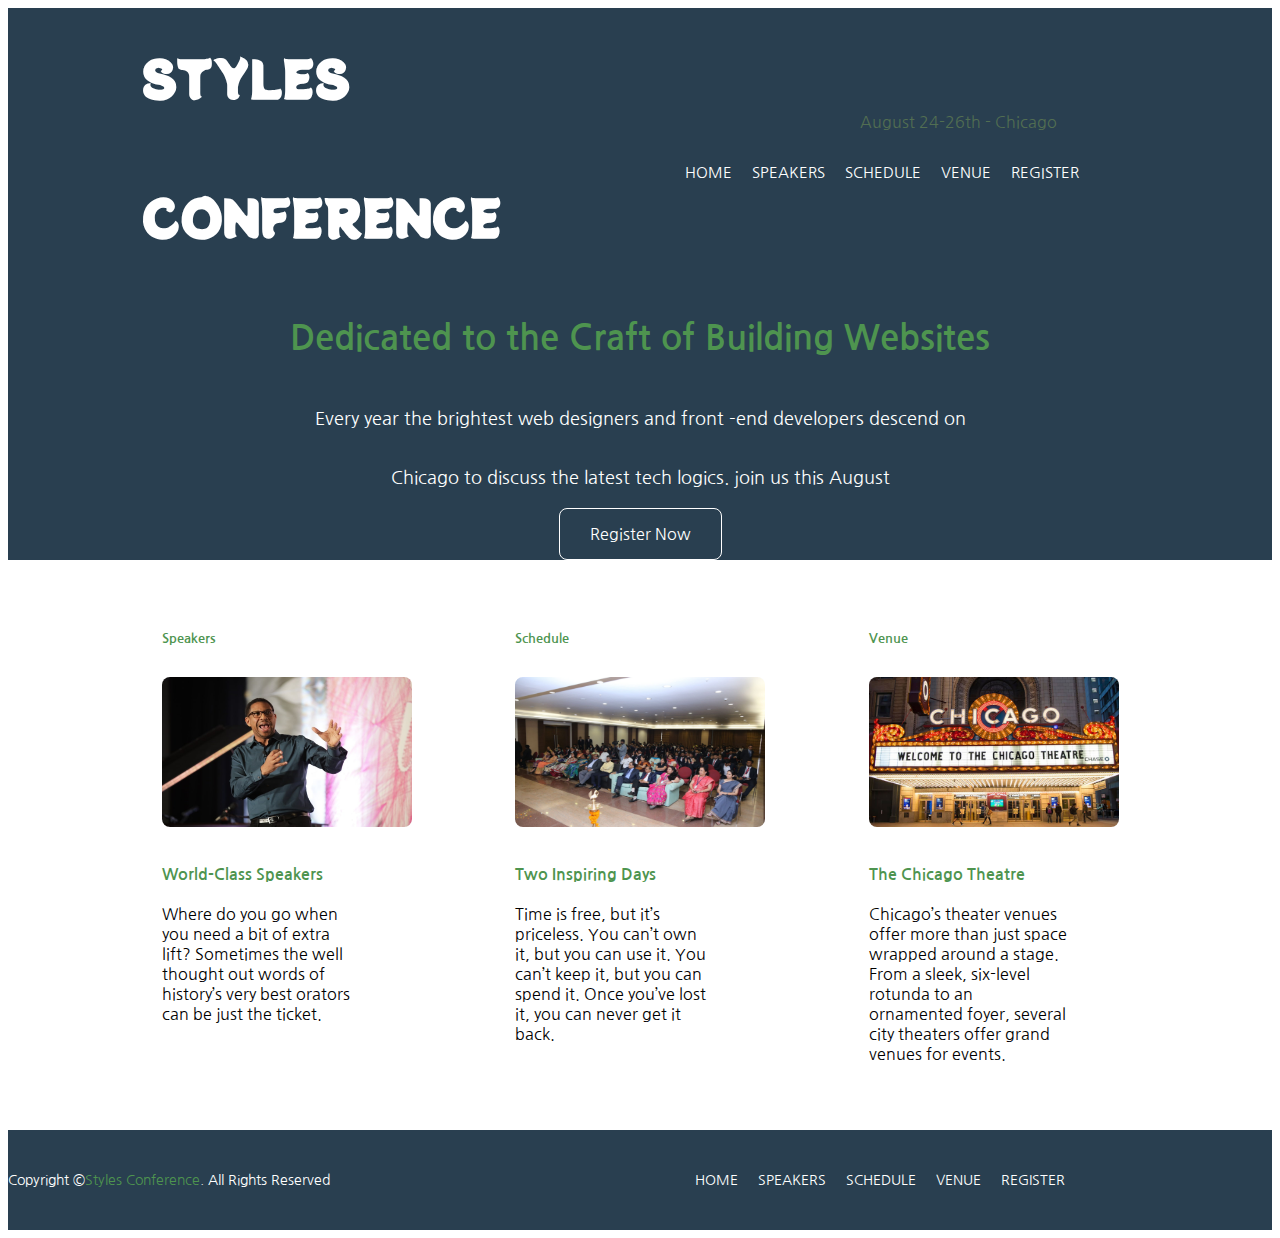
<file: Problem3/problem3.html>
<!DOCTYPE html>
<html lang="en">

<head>
    <meta charset="UTF-8" />
    <meta http-equiv="X-UA-Compatible" content="IE=edge" />
    <meta name="viewport" content="width=device-width, initial-scale=1.0" />
    <title>Home Page</title>
    <link rel="stylesheet" href="problem3.css" />
    <link href="https://cdn.jsdelivr.net/npm/bootstrap@5.2.0-beta1/dist/css/bootstrap.min.css" rel="stylesheet" integrity="sha384-0evHe/X+R7YkIZDRvuzKMRqM+OrBnVFBL6DOitfPri4tjfHxaWutUpFmBp4vmVor" crossorigin="anonymous" />

</head>

<body class="font">
    <div class="">
        <div class="first-top">
            <div class="first-upper">
                <div class="hero-header font2">
                    <h1>STYLES</h1>

                    <h1> CONFERENCE</h1>
                </div>
                <div class="nav">
                    <p>August 24-26th - Chicago</p>
                    <nav class="nav-bar">
                        <ul style="font-size: 15px;">
                            <li><a href="problem3.html">Home</a></li>
                            <li><a target="_blank" href="Speakers.html">Speakers</a></li>
                            <li><a target="_blank" href="Schedule.html">Schedule</a></li>
                            <li><a target="_blank" href="venue.html">Venue</a></li>
                            <li><a target="_blank" href="registration.html">Register</a></li>
                        </ul>
                    </nav>
                </div>
            </div>
            <div class="headers">
                <h3 style="color:#4e944f; font-size: 35px;">Dedicated to the Craft of Building Websites</h3>

                <p>Every year the brightest web designers and front -end developers descend on</p>
                <p> Chicago to discuss the latest tech logics. join us this August </p>


            </div>
            <div class="btn-R">

                <a href="registration.html">Register Now</a>
            </div>
        </div>

    </div>
    <div class="middle-contents container">
        <div class="middle-content">
            <div class="speaker-content">
                <h5 style="color:#4e944f ;">Speakers</h5>
                <img src="img/speakers1.jpg" height="150" width="250" alt="">
                <h4 style="color:#4e944f ;">World-Class Speakers</h4>
                <p>Where do you go when you need a bit of extra lift? Sometimes the well thought out words of history’s very best orators can be just the ticket. </p>
            </div>
            <div class="schedule-content">
                <h5 style="color:#4e944f ;">Schedule</h5>
                <a href="Schedule.html"> <img src="img/Schedule.jpg" height="150" width="250" alt=""></a>
                <h4 style="color:#4e944f ;">Two Inspiring Days</h4>
                <p>Time is free, but it’s priceless. You can’t own it, but you can use it. You can’t keep it, but you can spend it. Once you’ve lost it, you can never get it back.</p>
            </div>
            <div class="venue -content">
                <h5 style="color:#4e944f ;">Venue</h6>
                    <a href=""><img src="img/chicagotheatre-1.jpg" height="150" width="250" alt=""></a>
                    <h4 style="color:#4e944f ;">The Chicago Theatre</h4>
                    <p>Chicago’s theater venues offer more than just space wrapped around a stage. From a sleek, six-level rotunda to an ornamented foyer, several city theaters offer grand venues for events.</p>
            </div>
        </div>
    </div>
    </div>

    </div>
    <div class="footer font-size ">
        <footer class=" container">

            Copyright &copy;
            <a target="_blank" href="http://rBlog.in">Styles Conference</a>. All Rights Reserved
            <div class="nav ">

                <nav class="nav-bar footer-nav">
                    <ul>
                        <li><a href="problem3.html">Home</a></li>
                        <li><a href="Speakers.html">Speakers</a></li>
                        <li><a href="Schedule.html">Schedule</a></li>
                        <li><a href="venue.html">Venue</a></li>
                        <li><a href="registration.html">Register</a></li>
                    </ul>
                </nav>
            </div>

        </footer>
    </div>
</body>

</html>
</file>
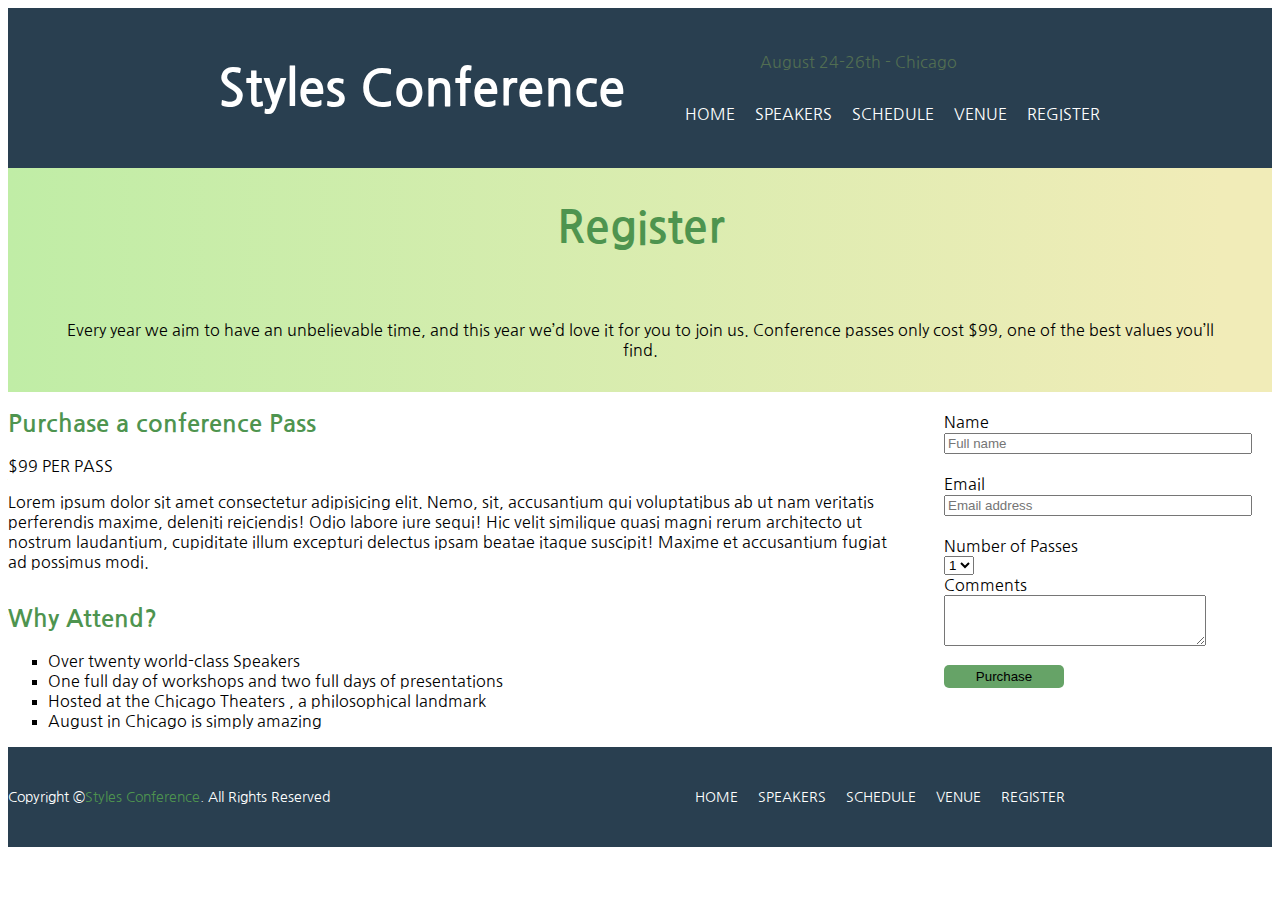
<file: Problem3/registration.html>
<!DOCTYPE html>
<html lang="en">

<head>
    <meta charset="UTF-8" />
    <meta http-equiv="X-UA-Compatible" content="IE=edge" />
    <meta name="viewport" content="width=device-width, initial-scale=1.0" />
    <title>Registration</title>
    <link rel="stylesheet" href="registration.css" />
    <!-- CSS only -->
    <link href="https://cdn.jsdelivr.net/npm/bootstrap@5.2.0-beta1/dist/css/bootstrap.min.css" rel="stylesheet" integrity="sha384-0evHe/X+R7YkIZDRvuzKMRqM+OrBnVFBL6DOitfPri4tjfHxaWutUpFmBp4vmVor" crossorigin="anonymous" />
</head>

<body class="font">
    <div class="first-top">
        <div class="first-upper">
            <div class="hero-header">
                <h1>Styles Conference</h1>
            </div>
            <div class="nav-2">
                <p>August 24-26th - Chicago</p>
                <nav class="nav-bar">
                    <ul>
                        <li><a href="problem3.html">Home</a></li>
                        <li><a href="Speakers.html">Speakers</a></li>
                        <li><a href="Schedule.html">Schedule</a></li>
                        <li><a href="venue.html">Venue</a></li>
                        <li><a href="registration.html">Register</a></li>
                    </ul>
                </nav>
            </div>
        </div>
    </div>
    <div class="register-header">
        <h2>Register</h2>
        <blockquote class="container">
            <p>
                Every year we aim to have an unbelievable time, and this year we’d love it for you to join us. Conference passes only cost $99, one of the best values you’ll find.
            </p>
        </blockquote>
    </div>
    <div class="container">
        <div class="Registration-details">
            <div class="left-part">
                <div class="c-pass">
                    <h2>Purchase a conference Pass</h2>
                    <p>$99 PER PASS</p>
                    <p>
                        Lorem ipsum dolor sit amet consectetur adipisicing elit. Nemo, sit, accusantium qui voluptatibus ab ut nam veritatis perferendis maxime, deleniti reiciendis! Odio labore iure sequi! Hic velit similique quasi magni rerum architecto ut nostrum laudantium,
                        cupiditate illum excepturi delectus ipsam beatae itaque suscipit! Maxime et accusantium fugiat ad possimus modi.
                    </p>
                </div>
                <div class="w-attend">
                    <h2>Why Attend?</h2>
                    <ul type="square">
                        <li>Over twenty world-class Speakers</li>
                        <li>
                            One full day of workshops and two full days of presentations
                        </li>
                        <li>Hosted at the Chicago Theaters , a philosophical landmark</li>
                        <li>August in Chicago is simply amazing</li>
                    </ul>
                </div>
            </div>
            <div class="right-part">
                <div class="input-field container">
                    <label for="name">Name</label>
                    <input type="text" id="name" placeholder="Full name " required />
                    <label for="email">Email</label>
                    <input type="email" id="email" placeholder="Email address" required />
                    <label for="passes numb">Number of Passes</label>
                    <select name="Passes Number" id="passes numb">
              <option value="">1</option>
              <option value="">2</option>
              <option value="">3</option>
              <option value="">4</option>
              <option value="">5</option>
            </select>
                    <label for="comment">Comments</label>
                    <textarea name="" id="comment" cols="30" rows="3"></textarea>
                    <div class="purchase-btn">
                        <input type="button" value="Purchase" id="purchase" />
                    </div>
                </div>
            </div>
        </div>
    </div>
    <div class="footer font-size">
        <footer class="container">
            Copyright &copy;
            <a target="_blank" href="http://rBlog.in">Styles Conference</a>. All Rights Reserved
            <div class="nav">
                <nav class="nav-bar footer-nav">
                    <ul>
                        <li><a href="problem3.html">Home</a></li>
                        <li><a href="Speakers.html">Speakers</a></li>
                        <li><a href="Schedule.html">Schedule</a></li>
                        <li><a href="venue.html">Venue</a></li>
                        <li><a href="registration.html">Register</a></li>
                    </ul>
                </nav>
            </div>
        </footer>
    </div>
</body>

</html>
</file>
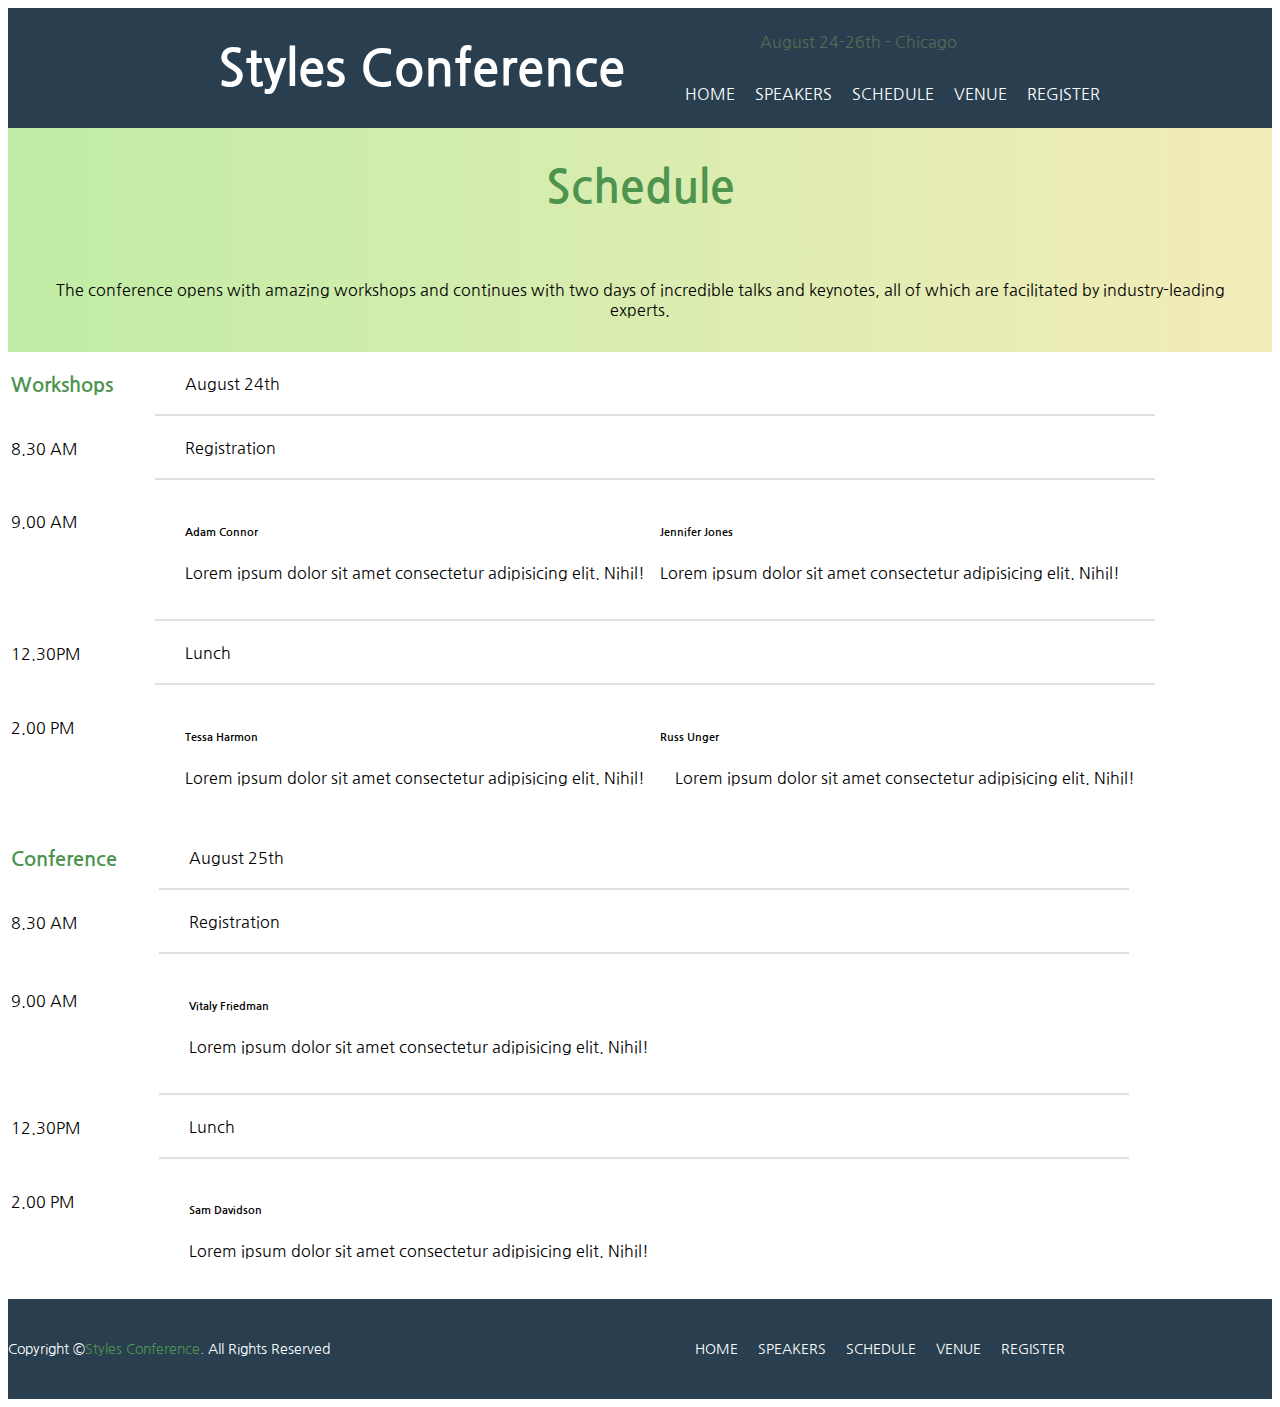
<file: Problem3/Schedule.html>
<!DOCTYPE html>
<html lang="en">

<head>
    <meta charset="UTF-8" />
    <meta http-equiv="X-UA-Compatible" content="IE=edge" />
    <meta name="viewport" content="width=device-width, initial-scale=1.0" />
    <title>Schedule</title>
    <link rel="stylesheet" href="Schedule.css" />
    <!-- CSS only -->
    <link href="https://cdn.jsdelivr.net/npm/bootstrap@5.2.0-beta1/dist/css/bootstrap.min.css" rel="stylesheet" integrity="sha384-0evHe/X+R7YkIZDRvuzKMRqM+OrBnVFBL6DOitfPri4tjfHxaWutUpFmBp4vmVor" crossorigin="anonymous" />
</head>

<body class="font">
    <div class="first-top">
        <div class="first-upper">
            <div class="hero-header">
                <h1>Styles Conference</h1>
            </div>
            <div class="nav-2">
                <p>August 24-26th - Chicago</p>
                <nav class="nav-bar">
                    <ul>
                        <li><a href="problem3.html">Home</a></li>
                        <li><a href="Speakers.html">Speakers</a></li>
                        <li><a href="Schedule.html">Schedule</a></li>
                        <li><a href="Venue.html">Venue</a></li>
                        <li><a href="registration.html">Register</a></li>
                    </ul>
                </nav>
            </div>
        </div>
    </div>
    <div class="schedule-header">
        <h2>Schedule</h2>
        <blockquote class="container">
            <p>
                The conference opens with amazing workshops and continues with two days of incredible talks and keynotes, all of which are facilitated by industry-leading experts.
            </p>
        </blockquote>
    </div>
    <div class="workshopes-content container">
        <div class="workshop-table">
            <table>
                <tr>
                    <td id="w-header" style="padding-right: 40px">Workshops</td>
                    <td class="rp">August 24th</td>
                </tr>

                <tr>
                    <td>8.30 AM</td>
                    <td class="rp">Registration</td>
                </tr>
                <tr>
                    <td style="padding-bottom: 60px">9.00 AM</td>
                    <td class="rp">
                        <div>
                            <h6>Adam Connor</h6>
                            <p>
                                Lorem ipsum dolor sit amet consectetur adipisicing elit. Nihil!
                            </p>
                        </div>
                        <div class="tp">
                            <h6>Jennifer Jones</h6>
                            <p>
                                Lorem ipsum dolor sit amet consectetur adipisicing elit. Nihil!
                            </p>
                        </div>
                    </td>
                </tr>
                <tr>
                    <td>12.30PM</td>
                    <td class="rp">Lunch</td>
                </tr>
                <tr>
                    <td style="padding-bottom: 55px">2.00 PM</td>
                    <td class="rp rp-l">
                        <div>
                            <h6>Tessa Harmon</h6>
                            <p>
                                Lorem ipsum dolor sit amet consectetur adipisicing elit. Nihil!
                            </p>
                        </div>
                        <div class="tp">
                            <h6>Russ Unger</h6>
                            <p class="tp">
                                Lorem ipsum dolor sit amet consectetur adipisicing elit. Nihil!
                            </p>
                        </div>
                    </td>
                </tr>
            </table>
        </div>
    </div>

    <div class="conference-content container">
        <div class="conference-table">
            <table>
                <tr>
                    <td id="c-header" style="padding-right: 40px">Conference</td>
                    <td class="rp">August 25th</td>
                </tr>

                <tr>
                    <td>8.30 AM</td>
                    <td class="rp">Registration</td>
                </tr>
                <tr>
                    <td style="padding-bottom: 50px">9.00 AM</td>
                    <td class="rp">
                        <div>
                            <h6>Vitaly Friedman</h6>
                            <p>
                                Lorem ipsum dolor sit amet consectetur adipisicing elit. Nihil!
                            </p>
                        </div>
                    </td>
                </tr>
                <tr>
                    <td>12.30PM</td>
                    <td class="rp">Lunch</td>
                </tr>
                <tr>
                    <td style="padding-bottom: 55px">2.00 PM</td>
                    <td class="rp rp-l">
                        <div>
                            <h6>Sam Davidson</h6>
                            <p>
                                Lorem ipsum dolor sit amet consectetur adipisicing elit. Nihil!
                            </p>
                        </div>
                    </td>
                </tr>
            </table>
        </div>
    </div>
    <div class="footer font-size">
        <footer class="container">
            Copyright &copy;
            <a target="_blank" href="http://rBlog.in">Styles Conference</a>. All Rights Reserved
            <div class="nav">
                <nav class="nav-bar footer-nav">
                    <ul>
                        <li><a href="problem3.html">Home</a></li>
                        <li><a href="Speakers.html">Speakers</a></li>
                        <li><a href="Schedule.html">Schedule</a></li>
                        <li><a href="venue.html">Venue</a></li>
                        <li><a href="registration.html">Register</a></li>
                    </ul>
                </nav>
            </div>
        </footer>
    </div>
</body>

</html>
</file>
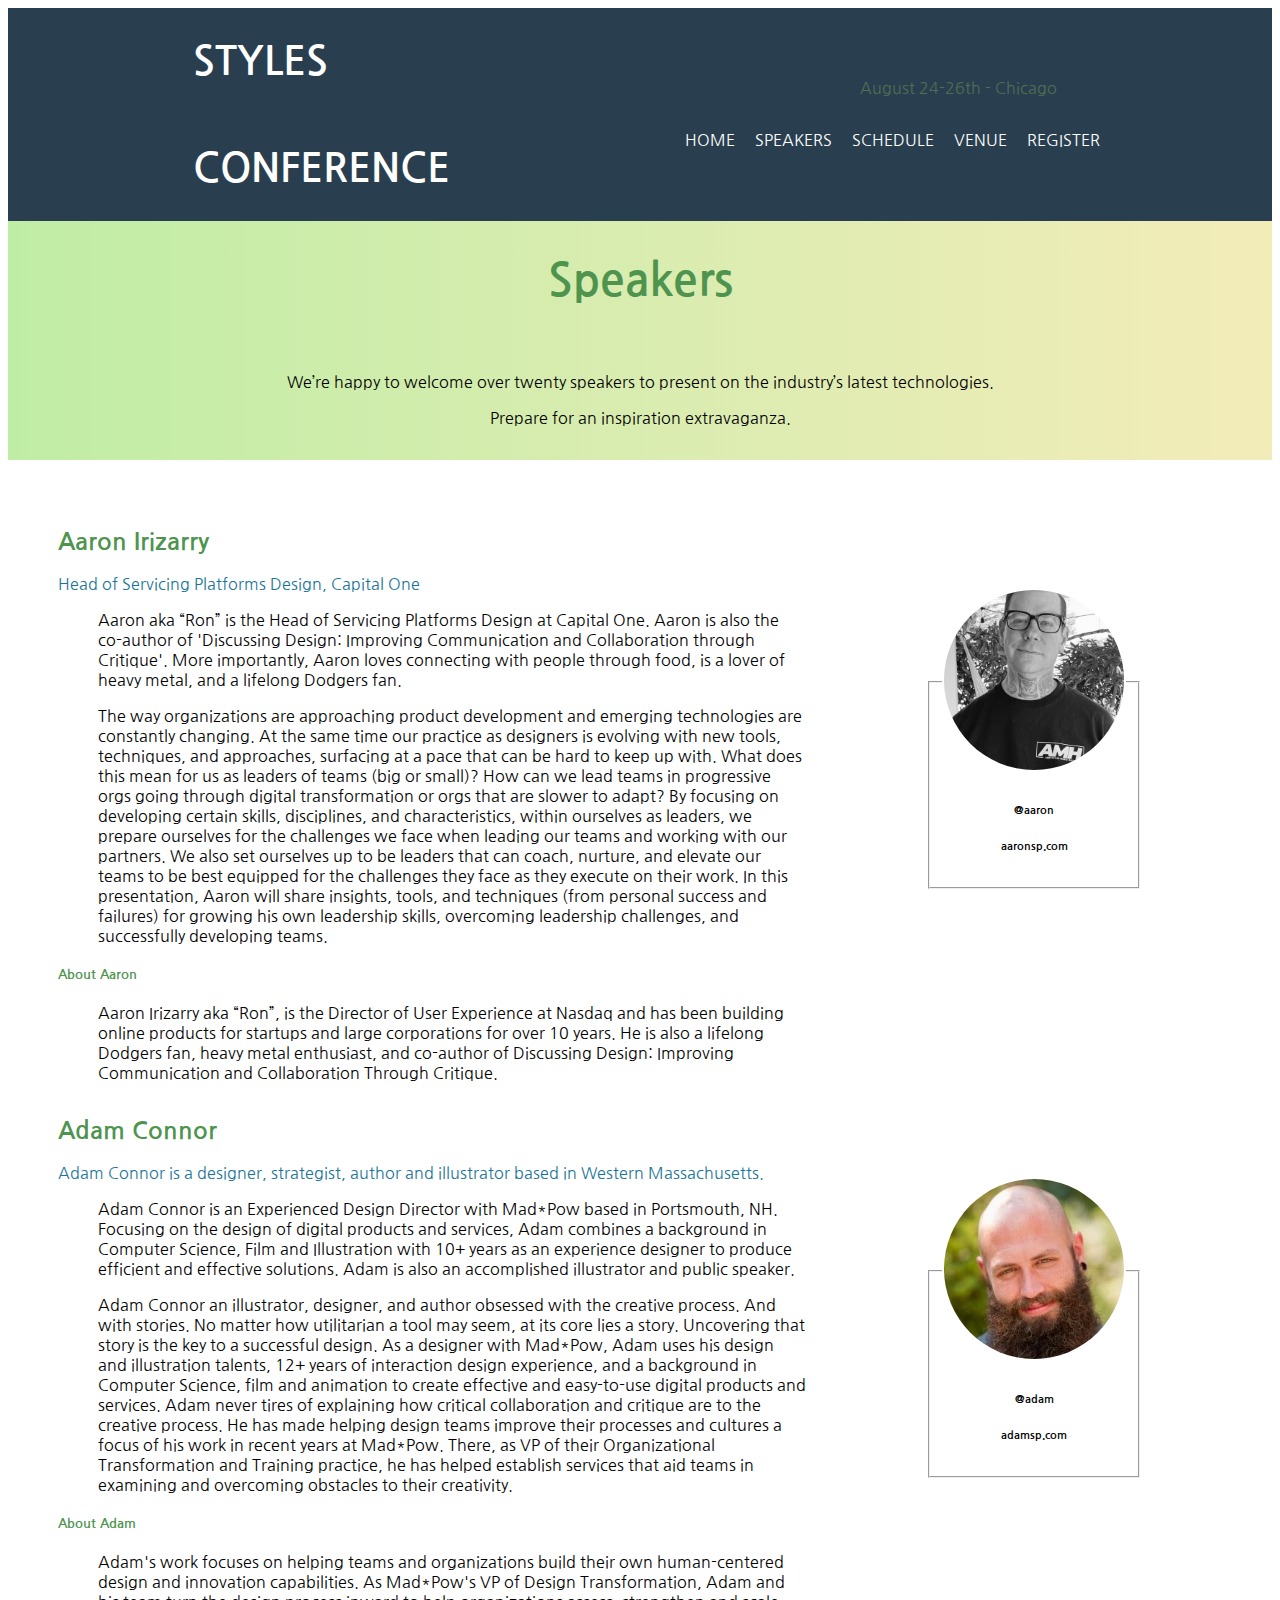
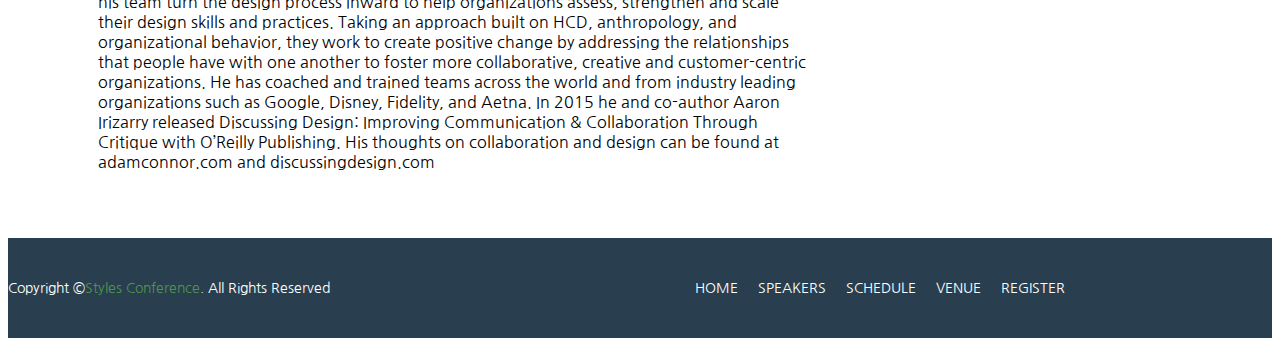
<file: Problem3/Speakers.html>
<!DOCTYPE html>
<html lang="en">

<head>
    <meta charset="UTF-8" />
    <meta http-equiv="X-UA-Compatible" content="IE=edge" />
    <meta name="viewport" content="width=device-width, initial-scale=1.0" />
    <title>Speakers</title>
    <link rel="stylesheet" href="Speakers.css" />
    <!-- CSS only -->
    <link href="https://cdn.jsdelivr.net/npm/bootstrap@5.2.0-beta1/dist/css/bootstrap.min.css" rel="stylesheet" integrity="sha384-0evHe/X+R7YkIZDRvuzKMRqM+OrBnVFBL6DOitfPri4tjfHxaWutUpFmBp4vmVor" crossorigin="anonymous" />
</head>

<body class="font">
    <div class="first-top">
        <div class="first-upper">
            <div class="hero-header">
                <h2>STYLES</h2>

                <h2>CONFERENCE</h2>
            </div>
            <div class="nav-2">
                <p>August 24-26th - Chicago</p>
                <nav class="nav-bar">
                    <ul>
                        <li><a href="problem3.html">Home</a></li>
                        <li><a href="Speakers.html">Speakers</a></li>
                        <li><a href="Schedule.html">Schedule</a></li>
                        <li><a href="venue.html">Venue</a></li>
                        <li><a href="registration.html">Register</a></li>
                    </ul>
                </nav>
            </div>
        </div>
    </div>
    <div class="speaker-header">
        <h2>Speakers</h2>
        <blockquote class="container">
            <p>
                We’re happy to welcome over twenty speakers to present on the industry’s latest technologies.
            </p>
            <p> Prepare for an inspiration extravaganza.</p>
        </blockquote>
    </div>
    <div class="speakers-description container">
        <div class="first-speaker">
            <div class="description">
                <h2>Aaron Irizarry</h2>
                <p class="title-text">Head of Servicing Platforms Design, Capital One</p>
                <blockquote>
                    <p>
                        Aaron aka “Ron” is the Head of Servicing Platforms Design at Capital One. Aaron is also the co-author of 'Discussing Design: Improving Communication and Collaboration through Critique'. More importantly, Aaron loves connecting with people through food,
                        is a lover of heavy metal, and a lifelong Dodgers fan.
                    </p>
                </blockquote>
                <blockquote>
                    <p>
                        The way organizations are approaching product development and emerging technologies are constantly changing. At the same time our practice as designers is evolving with new tools, techniques, and approaches, surfacing at a pace that can be hard to keep
                        up with. What does this mean for us as leaders of teams (big or small)? How can we lead teams in progressive orgs going through digital transformation or orgs that are slower to adapt? By focusing on developing certain skills,
                        disciplines, and characteristics, within ourselves as leaders, we prepare ourselves for the challenges we face when leading our teams and working with our partners. We also set ourselves up to be leaders that can coach, nurture,
                        and elevate our teams to be best equipped for the challenges they face as they execute on their work. In this presentation, Aaron will share insights, tools, and techniques (from personal success and failures) for growing his own
                        leadership skills, overcoming leadership challenges, and successfully developing teams.
                    </p>
                </blockquote>
                <div class="about">
                    <h5 class="about-h">About Aaron</h5>
                    <blockquote>
                        <p>
                            Aaron Irizarry aka “Ron”, is the Director of User Experience at Nasdaq and has been building online products for startups and large corporations for over 10 years. He is also a lifelong Dodgers fan, heavy metal enthusiast, and co-author of Discussing
                            Design: Improving Communication and Collaboration Through Critique.
                        </p>
                    </blockquote>
                </div>
            </div>
            <div class="img-border">
                <div class="speaker-img">
                    <form>
                        <fieldset>
                            <legend><img src="img/aaron.jpg" height="150" alt="Aaron"></legend>
                            <h6>@aaron</h6>
                            <h6>aaronsp.com</h6>
                        </fieldset>
                    </form>

                </div>
            </div>
        </div>
        <div class="second-speaker">
            <div class="description">
                <h2>Adam Connor</h2>
                <p class="title-text">
                    Adam Connor is a designer, strategist, author and illustrator based in Western Massachusetts.
                </p>
                <blockquote>
                    <p>
                        Adam Connor is an Experienced Design Director with Mad*Pow based in Portsmouth, NH. Focusing on the design of digital products and services, Adam combines a background in Computer Science, Film and Illustration with 10+ years as an experience designer
                        to produce efficient and effective solutions. Adam is also an accomplished illustrator and public speaker.
                    </p>
                </blockquote>
                <blockquote>
                    <p>
                        Adam Connor an illustrator, designer, and author obsessed with the creative process. And with stories. No matter how utilitarian a tool may seem, at its core lies a story. Uncovering that story is the key to a successful design. As a designer with Mad*Pow,
                        Adam uses his design and illustration talents, 12+ years of interaction design experience, and a background in Computer Science, film and animation to create effective and easy-to-use digital products and services. Adam never tires
                        of explaining how critical collaboration and critique are to the creative process. He has made helping design teams improve their processes and cultures a focus of his work in recent years at Mad*Pow. There, as VP of their Organizational
                        Transformation and Training practice, he has helped establish services that aid teams in examining and overcoming obstacles to their creativity.
                    </p>
                </blockquote>
                <div class="about">
                    <h5 class="about-h">About Adam</h5>
                    <blockquote>
                        <p>
                            Adam's work focuses on helping teams and organizations build their own human-centered design and innovation capabilities. As Mad*Pow's VP of Design Transformation, Adam and his team turn the design process inward to help organizations assess, strengthen
                            and scale their design skills and practices. Taking an approach built on HCD, anthropology, and organizational behavior, they work to create positive change by addressing the relationships that people have with one another
                            to foster more collaborative, creative and customer-centric organizations. He has coached and trained teams across the world and from industry leading organizations such as Google, Disney, Fidelity, and Aetna. In 2015 he and
                            co-author Aaron Irizarry released Discussing Design: Improving Communication & Collaboration Through Critique with O’Reilly Publishing. His thoughts on collaboration and design can be found at adamconnor.com and discussingdesign.com
                        </p>
                    </blockquote>
                </div>
            </div>
            <div class="img-border">
                <div class="speaker-img">
                    <form>
                        <fieldset>
                            <legend><img src="img/adam.jpg" height="150" alt="Adam"></legend>
                            <h6>@adam</h6>
                            <h6>adamsp.com</h6>
                        </fieldset>
                    </form>
                </div>
            </div>
        </div>
    </div>

    <div class="footer font-size">
        <footer class=" container">

            Copyright &copy;
            <a target="_blank" href="#">Styles Conference</a>. All Rights Reserved
            <div class="nav ">

                <nav class="nav-bar footer-nav">
                    <ul>
                        <li><a href="problem3.html">Home</a></li>
                        <li><a target="_blank" href="Speakers.html">Speakers</a></li>
                        <li><a target="_blank" href="Schedule.html">Schedule</a></li>
                        <li><a target="_blank" href="Venue.html">Venue</a></li>
                        <li><a target="_blank" href="registration.html">Register</a></li>
                    </ul>
                </nav>
            </div>

        </footer>
    </div>
</body>

</html>
</file>
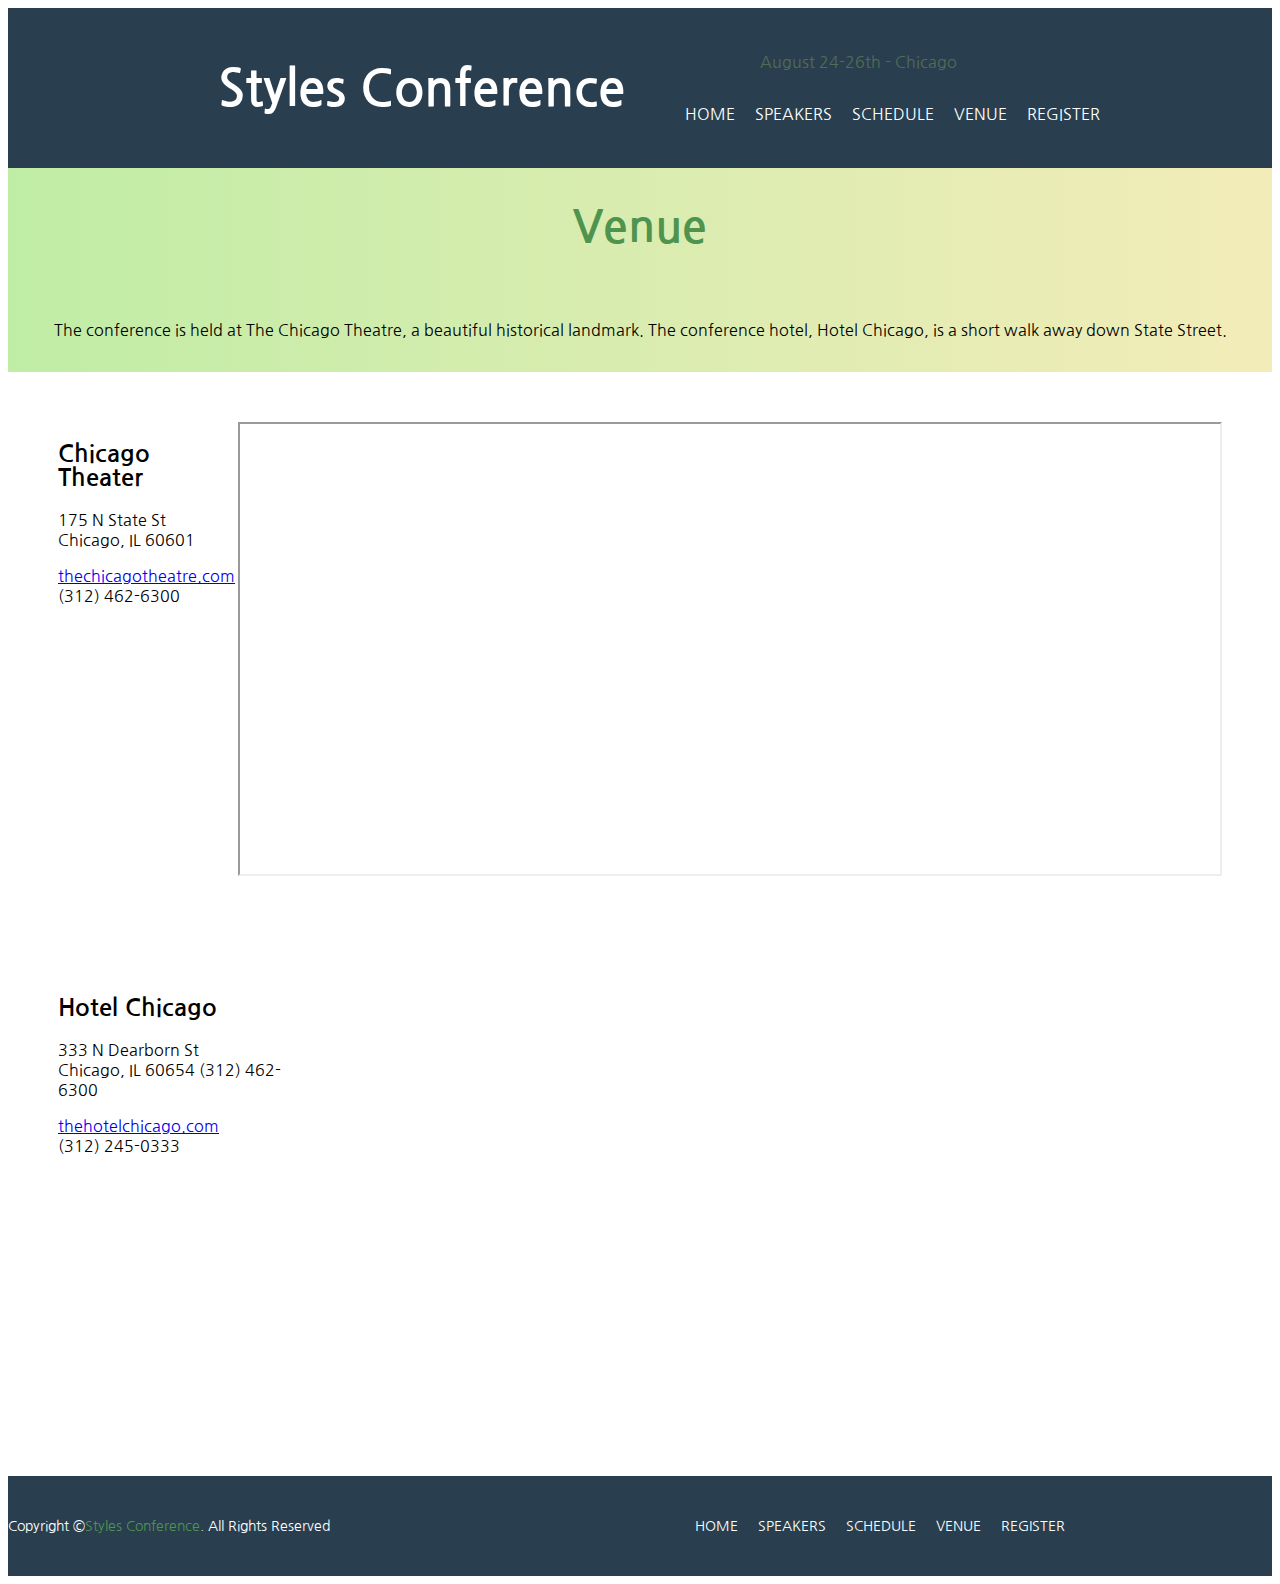
<file: Problem3/venue.html>
<!DOCTYPE html>
<html lang="en">

<head>
    <meta charset="UTF-8" />
    <meta http-equiv="X-UA-Compatible" content="IE=edge" />
    <meta name="viewport" content="width=device-width, initial-scale=1.0" />
    <title>Venue</title>
    <link rel="stylesheet" href="venue-style.css" />
    <!-- CSS only -->
    <link href="https://cdn.jsdelivr.net/npm/bootstrap@5.2.0-beta1/dist/css/bootstrap.min.css" rel="stylesheet" integrity="sha384-0evHe/X+R7YkIZDRvuzKMRqM+OrBnVFBL6DOitfPri4tjfHxaWutUpFmBp4vmVor" crossorigin="anonymous" />
</head>

<body class="font">
    <div class="first-top">
        <div class="first-upper">
            <div class="hero-header">
                <h1>Styles Conference</h1>
            </div>
            <div class="nav-2">
                <p>August 24-26th - Chicago</p>
                <nav class="nav-bar">
                    <ul>
                        <li><a href="problem3.html">Home</a></li>
                        <li><a href="Speakers.html">Speakers</a></li>
                        <li><a href="Schedule.html">Schedule</a></li>
                        <li><a href="venue.html">Venue</a></li>
                        <li><a href="registration.html">Register</a></li>
                    </ul>
                </nav>
            </div>
        </div>
    </div>
    <div class="venue-header">
        <h2>Venue</h2>
        <blockquote class="container">
            <p>
                The conference is held at The Chicago Theatre, a beautiful historical landmark. The conference hotel, Hotel Chicago, is a short walk away down State Street.
            </p>
        </blockquote>
    </div>
    <div class="row">
        <div class="flex">
            <section class="venue-theater container">
                <div class="address">
                    <h2>Chicago Theater</h2>
                    <p>
                        175 N State St
                        <br /> Chicago, IL 60601
                    </p>
                    <p class="add-web">
                        <a href="http://www.thechicagotheatre.com/">thechicagotheatre.com</a
              >
              <br />
              (312) 462-6300
            </p>
          </div>
          <iframe
            src="https://www.google.com/maps/embed?pb=!1m5!3m3!1m2!1s0x880e2ca55810a493%3A0x4700ddf60fcbfad6!2schicago+theatre!5e0!3m2!1sen!2sus!4v1388701393606"
            >…</iframe
          >
        </section>
        <section class="venue-hotel container">
          <div class="address">
            <h2>Hotel Chicago</h2>
            <p>
              333 N Dearborn St

              <br />
              Chicago, IL 60654 (312) 462-6300
            </p>
            <p class="add-web">
              <a href="http://thehotelchicago.com/">thehotelchicago.com</a>
                        <br /> (312) 245-0333
                    </p>
                </div>
                <iframe src="https://www.google.com/maps/embed?pb=!1m18!1m12!1m3!1d95100.07803402148!2d-87.69674858786773!3d41.8524647743991!2m3!1f0!2f0!3f0!3m2!1i1024!2i768!4f13.1!3m3!1m2!1s0x880e2cae21a12625%3A0x277f22d4b64d5732!2sHotel%20Chicago%20Downtown%2C%20Autograph%20Collection!5e0!3m2!1sen!2sin!4v1655635657791!5m2!1sen!2sin"
                    width="600" height="450" style="border: 0" allowfullscreen="" loading="lazy" referrerpolicy="no-referrer-when-downgrade"></iframe>
            </section>
        </div>
    </div>
    <div class="footer font-size">
        <footer class="container">
            Copyright &copy;
            <a target="_blank" href="#">Styles Conference</a>. All Rights Reserved
            <div class="nav">
                <nav class="nav-bar footer-nav">
                    <ul>
                        <li><a href="problem3.html">Home</a></li>
                        <li><a href="Speakers.html">Speakers</a></li>
                        <li><a href="Schedule.html">Schedule</a></li>
                        <li><a href="Venue.html">Venue</a></li>
                        <li><a href="registration.html">Register</a></li>
                    </ul>
                </nav>
            </div>
        </footer>
    </div>
</body>

</html>
</file>
<file: Problem3/problem3.css>
@import url('https://fonts.googleapis.com/css2?family=Cormorant+Garamond:wght@300&family=Lato:wght@100&family=Lobster&family=Nanum+Gothic&family=Potta+One&family=Saira+Condensed:wght@200&display=swap');
@import url('https://fonts.googleapis.com/css2?family=Cormorant+Garamond:wght@300&family=Lato:wght@100&family=Lobster&family=Nanum+Gothic&family=Potta+One&display=swap');
:root {
    /* padding: 0 50px 0 50px; */
    margin: 0;
    --font: 'Nanum Gothic', sans-serif;
    --font2: 'Potta One', cursive;
}

.font {
    font-family: var(--font);
}

.font2 {
    font-family: var(--font2);
}

.font-size {
    font-size: 14px;
}

.first-top {
    background-color: #293f50;
    display: grid;
    align-items: center;
    min-height: 500px;
    color: white;
}

.first-upper {
    display: grid;
    grid-template-columns: repeat(auto-fit, minmax(161px, 1fr));
    row-gap: 10px;
    column-gap: 10px;
    align-items: center;
}

.hero-header {
    display: grid;
    /* min-height: 120px;  */
    justify-content: center;
}

.nav {
    flex-direction: column;
}

.nav-bar ul {
    display: flex;
    column-gap: 20px;
    /* row-gap: 20px; */
    list-style: none;
    /* margin: 20px 0; */
    /* font-size: 20px; */
    text-transform: uppercase;
}

.nav-bar ul a {
    text-decoration: none;
    color: white;
}

.nav-bar ul a:hover {
    color: #4e944f;
}

.nav-bar {
    display: flex;
}

.nav p {
    display: flex;
    justify-content: center;
    color: rgb(82, 110, 82);
}

.hero-header h1 {
    font-size: 3.12rem;
}

.headers {
    display: grid;
    justify-content: center;
}

.headers p {
    justify-content: center;
    align-items: center;
    display: flex;
    font-size: 18px;
}

.btn-R {
    display: flex;
    justify-content: center;
    align-items: center;
}

.btn-R button {
    /* height: 20px; */
    padding: 15px;
    background-color: #293f50;
    border: 2px solid white;
}

.btn-R a {
    text-decoration: none;
    color: white;
    padding: 15px 30px;
    border: 1px solid white;
    border-radius: 8px;
}

.btn-R :hover {
    background-color: white;
    color: #293f50;
}

.btn-R a:hover {
    color: #4e944f;
    background-color: white;
}

.footer {
    background-color: #293f50;
    height: 100px;
    display: flex;
    flex-direction: row;
    color: white;
}

footer {
    display: flex;
    align-items: center;
}

.footer a {
    text-decoration: none;
    color: #4e944f;
}

.footer-nav {
    padding-left: 325px;
}

.middle-contents {
    /* display: flex; */
    /* flex-direction: row; */
}

.middle-content {
    display: flex;
    flex-direction: row;
    justify-content: space-evenly;
    padding: 50px;
}

.middle-content p {
    width: 200px;
}

.middle-content img {
    border-radius: 8px;
    margin: 10px 0 15px 0;
}

@media (max-width: 900px) {
    .nav-bar ul {
        display: grid;
        grid-template-columns: 160px 1fr;
    }
}

@media (max-width: 734px) {
    .nav-bar ul {
        display: grid;
        grid-template-columns: 120px 1fr;
    }
}
</file>
<file: Problem3/registration.css>
@import url('https://fonts.googleapis.com/css2?family=Cormorant+Garamond:wght@300&family=Lato:wght@100&family=Lobster&family=Nanum+Gothic&family=Potta+One&family=Saira+Condensed:wght@200&display=swap');
@import url('https://fonts.googleapis.com/css2?family=Cormorant+Garamond:wght@300&family=Lato:wght@100&family=Lobster&family=Nanum+Gothic&family=Potta+One&display=swap');
:root {
    /* padding: 0 50px 0 50px; */
    margin: 0;
    --font: 'Nanum Gothic', sans-serif;
    --font2: 'Potta One', cursive;
}

.font {
    font-family: var(--font);
}

.font-size {
    font-size: 14px;
}

.first-top {
    background-color: #293f50;
    display: grid;
    /* flex-direction: column; */
    padding: 0 200px 0 200px;
    max-width: 100%;
    min-height: 160px;
    color: white;
}

.first-upper {
    display: grid;
    grid-template-columns: repeat(auto-fit, minmax(161px, 1fr));
    row-gap: 10px;
    column-gap: 10px;
    align-items: center;
}

.hero-header {
    display: grid;
    /* min-height: 120px;  */
    justify-content: center;
}

.nav-2 {
    display: block;
}

.nav-bar ul {
    display: flex;
    column-gap: 20px;
    /* row-gap: 20px; */
    list-style: none;
    /* margin: 20px 0; */
    /* font-size: 20px; */
    text-transform: uppercase;
}

.nav-bar ul a {
    text-decoration: none;
    color: white;
}

.nav-bar ul a:hover {
    color: #4e944f;
}

.nav-bar {
    display: flex;
}

.nav-2 p {
    display: flex;
    justify-content: center;
    color: rgb(82, 110, 82);
}

.hero-header h1 {
    font-size: 50px;
}

.register-header h2,
p {
    display: flex;
    justify-content: space-evenly;
    text-align: center;
    align-items: center;
}

.register-header h2 {
    font-size: 45px;
    color: #4e944f;
}

.register-header {
    display: flex;
    flex-direction: column;
    background: linear-gradient( 90deg, rgba(192, 237, 166, 1) 0%, rgba(241, 236, 184, 1) 96%);
    min-height: 160px;
}

.Registration-details {
    display: flex;
    flex-direction: row;
    column-gap: 30px;
}

.right-part {
    display: flex;
    flex-direction: column;
    box-sizing: border-box;
    margin: 20px;
}

.right-part input {
    width: 300px;
    margin-bottom: 20px;
}

.input-field select {
    display: flex;
    cursor: pointer;
}

.left-part {
    display: flex;
    flex-direction: column;
    justify-content: flex-start;
}

.c-pass p {
    text-align: left;
    justify-content: flex-start;
}

.left-part h2 {
    color: #4e944f;
}

#purchase {
    width: 120px;
    background: #4e944fdc;
    border: none;
    border-radius: 5px;
    padding: 4px;
    margin-top: 15px;
}

.footer {
    background-color: #293f50;
    height: 100px;
    display: flex;
    flex-direction: row;
    color: white;
}

footer {
    display: flex;
    align-items: center;
}

.footer a {
    text-decoration: none;
    color: #4e944f;
}

.footer-nav {
    padding-left: 325px;
}
</file>
<file: Problem3/Schedule.css>
@import url('https://fonts.googleapis.com/css2?family=Cormorant+Garamond:wght@300&family=Lato:wght@100&family=Lobster&family=Nanum+Gothic&family=Potta+One&family=Saira+Condensed:wght@200&display=swap');
@import url('https://fonts.googleapis.com/css2?family=Cormorant+Garamond:wght@300&family=Lato:wght@100&family=Lobster&family=Nanum+Gothic&family=Potta+One&display=swap');
:root {
    /* padding: 0 50px 0 50px; */
    margin: 0;
    --font: 'Nanum Gothic', sans-serif;
    --font2: 'Potta One', cursive;
}

.font {
    font-family: var(--font);
}

.font-size {
    font-size: 14px;
}

.first-top {
    background-color: #293f50;
    display: grid;
    /* flex-direction: column; */
    /* justify-content: center; */
    padding: 0 200px 0 200px;
    max-width: 100%;
    min-height: 120px;
    color: white;
}

.first-upper {
    display: grid;
    grid-template-columns: repeat(auto-fit, minmax(161px, 1fr));
    row-gap: 10px;
    column-gap: 10px;
    align-items: center;
}

.hero-header {
    display: grid;
    /* min-height: 120px;  */
    justify-content: center;
}

.nav-2 {
    display: block;
}

.nav-bar ul {
    display: flex;
    column-gap: 20px;
    /* row-gap: 20px; */
    list-style: none;
    /* margin: 20px 0; */
    /* font-size: 20px; */
    text-transform: uppercase;
}

.nav-bar ul a {
    text-decoration: none;
    color: white;
}

.nav-bar {
    display: flex;
}

.nav-2 p {
    display: flex;
    justify-content: center;
    color: rgb(82, 110, 82);
}

.hero-header h1 {
    font-size: 50px;
}

.schedule-header h2,
p {
    display: flex;
    justify-content: space-evenly;
    text-align: center;
    align-items: center;
}

.schedule-header h2 {
    font-size: 45px;
    color: #4e944f;
}

.schedule-header {
    display: flex;
    flex-direction: column;
    background: linear-gradient( 90deg, rgba(192, 237, 166, 1) 0%, rgba(241, 236, 184, 1) 96%);
    min-height: 160px;
}

#w-header {
    color: #4e944f;
    font-size: 20px;
    font-weight: bold;
}

.workshop-table .rp {
    padding-left: 40px;
    padding: 20px 20px 20px 30px;
    /* padding: 20px; */
    border-bottom: 2px solid rgba(0, 0, 0, 0.123);
    display: flex;
    flex-direction: row;
}

.workshop-table .tp {
    padding-left: 15px;
}

.workshop-table .rp-l {
    border: none;
}

.workshop-table h6 {
    /* padding-top: 5px; */
}

#c-header {
    color: #4e944f;
    font-size: 20px;
    font-weight: bold;
}

.conference-table .rp {
    padding-left: 40px;
    padding: 20px 480px 20px 30px;
    /* padding: 20px; */
    border-bottom: 2px solid rgba(0, 0, 0, 0.123);
    /* display: flex; */
    /* flex-direction: row; */
}

.conference-table .tp {
    padding-left: 15px;
}

.conference-table .rp-l {
    border: none;
}

.footer {
    background-color: #293f50;
    height: 100px;
    display: flex;
    flex-direction: row;
    color: white;
}

footer {
    display: flex;
    align-items: center;
}

.footer a {
    text-decoration: none;
    color: #4e944f;
}

.footer-nav {
    padding-left: 325px;
}
</file>
<file: Problem3/Speakers.css>
@import url('https://fonts.googleapis.com/css2?family=Cormorant+Garamond:wght@300&family=Lato:wght@100&family=Lobster&family=Nanum+Gothic&family=Potta+One&family=Saira+Condensed:wght@200&display=swap');
@import url('https://fonts.googleapis.com/css2?family=Cormorant+Garamond:wght@300&family=Lato:wght@100&family=Lobster&family=Nanum+Gothic&family=Potta+One&display=swap');
:root {
    /* padding: 0 50px 0 50px; */
    margin: 0;
    --font: 'Nanum Gothic', sans-serif;
    --font2: 'Potta One', cursive;
}

.font {
    font-family: var(--font);
}

.font-size {
    font-size: 14px;
}

.first-top {
    background-color: #293f50;
    display: grid;
    align-items: center;
    min-height: 120px;
    color: white;
}

.first-upper {
    display: grid;
    grid-template-columns: repeat(auto-fit, minmax(161px, 1fr));
    row-gap: 10px;
    column-gap: 10px;
    align-items: center;
}

.hero-header {
    display: grid;
    /* min-height: 120px;  */
    justify-content: center;
}

.nav-2 {
    display: block;
}

.nav-bar ul {
    display: flex;
    column-gap: 20px;
    list-style: none;
    text-transform: uppercase;
}

.nav-bar ul a {
    text-decoration: none;
    color: white;
}

.nav-bar ul a:hover {
    color: #4e944f;
}

.nav-bar {
    display: flex;
}

.nav-2 p {
    display: flex;
    justify-content: center;
    color: rgb(82, 110, 82);
}

.hero-header h2 {
    font-size: 2.5rem;
}

.speaker-header h2,
p {
    display: flex;
    justify-content: space-evenly;
    /* text-align: center; */
    align-items: center;
}

.speaker-header h2 {
    font-size: 2.8rem;
    color: #4e944f;
}

.speaker-header {
    display: flex;
    flex-direction: column;
    background: linear-gradient( 90deg, rgba(192, 237, 166, 1) 0%, rgba(241, 236, 184, 1) 96%);
    min-height: 160px;
}

.speakers-description {
    padding: 50px;
}

.first-speaker {
    display: flex;
    flex-direction: row;
}

.description h2,
.about-h {
    color: #4e944f;
}

.title-text {
    display: flex;
    justify-content: flex-start;
    color: #187498;
}


/* .img-border {
    height: 150px;
    width: 200px;
    border: 2px solid;
} */

.speaker-img {
    padding: 80px;
}

.speaker-img img {
    height: 180px;
    border-radius: 150px;
    /* display: flex; */
    /* position: relative; */
}

.speaker-img h6 {
    display: flex;
    justify-content: center;
}

.second-speaker {
    display: flex;
    flex-direction: row;
}

.footer {
    background-color: #293f50;
    height: 100px;
    display: flex;
    flex-direction: row;
    color: white;
}

footer {
    display: flex;
    align-items: center;
}

.footer a {
    text-decoration: none;
    color: #4e944f;
}

.footer-nav {
    padding-left: 325px;
}

@media (max-width: 900px) {
    .nav-bar ul {
        display: grid;
        grid-template-columns: 160px 1fr;
    }
}
</file>
<file: Problem3/venue-style.css>
@import url('https://fonts.googleapis.com/css2?family=Cormorant+Garamond:wght@300&family=Lato:wght@100&family=Lobster&family=Nanum+Gothic&family=Potta+One&family=Saira+Condensed:wght@200&display=swap');
@import url('https://fonts.googleapis.com/css2?family=Cormorant+Garamond:wght@300&family=Lato:wght@100&family=Lobster&family=Nanum+Gothic&family=Potta+One&display=swap');
:root {
    /* padding: 0 50px 0 50px; */
    margin: 0;
    --font: 'Nanum Gothic', sans-serif;
    --font2: 'Potta One', cursive;
}

.font {
    font-family: var(--font);
}

.font-size {
    font-size: 14px;
}

.first-top {
    background-color: #293f50;
    display: grid;
    /* flex-direction: column; */
    padding: 0 200px 0 200px;
    max-width: 100%;
    min-height: 160px;
    color: white;
}

.first-upper {
    display: grid;
    grid-template-columns: repeat(auto-fit, minmax(161px, 1fr));
    row-gap: 10px;
    column-gap: 10px;
    align-items: center;
}

.hero-header {
    display: grid;
    /* min-height: 120px;  */
    justify-content: center;
}

.nav-2 {
    display: block;
}

.nav-bar ul {
    display: flex;
    column-gap: 20px;
    /* row-gap: 20px; */
    list-style: none;
    /* margin: 20px 0; */
    /* font-size: 20px; */
    text-transform: uppercase;
}

.nav-bar ul a {
    text-decoration: none;
    color: white;
}

.nav-bar ul a:hover {
    color: #4e944f;
}

.nav-bar {
    display: flex;
}

.nav-2 p {
    display: flex;
    justify-content: center;
    color: rgb(82, 110, 82);
}

.hero-header h1 {
    font-size: 50px;
}

.venue-header h2,
p {
    display: flex;
    justify-content: space-evenly;
    text-align: center;
    align-items: center;
}

.venue-header h2 {
    font-size: 45px;
    color: #4e944f;
}

.venue-header {
    display: flex;
    flex-direction: column;
    background: linear-gradient( 90deg, rgba(192, 237, 166, 1) 0%, rgba(241, 236, 184, 1) 96%);
    min-height: 160px;
}

.address p {
    justify-content: flex-start;
    text-align: left;
}

.flex section {
    display: flex;
    justify-content: space-around;
    padding: 50px;
}

section iframe {
    height: 50vh;
    width: 100vh;
  padding-left: 100px;
 
}

.add-web {
    display: block;
    text-align: left;
}

.footer {
    background-color: #293f50;
    height: 100px;
    display: flex;
    flex-direction: row;
    color: white;
}

footer {
    display: flex;
    align-items: center;
}

.footer a {
    text-decoration: none;
    color: #4e944f;
}

.footer-nav {
    padding-left: 325px;
}
</file>
